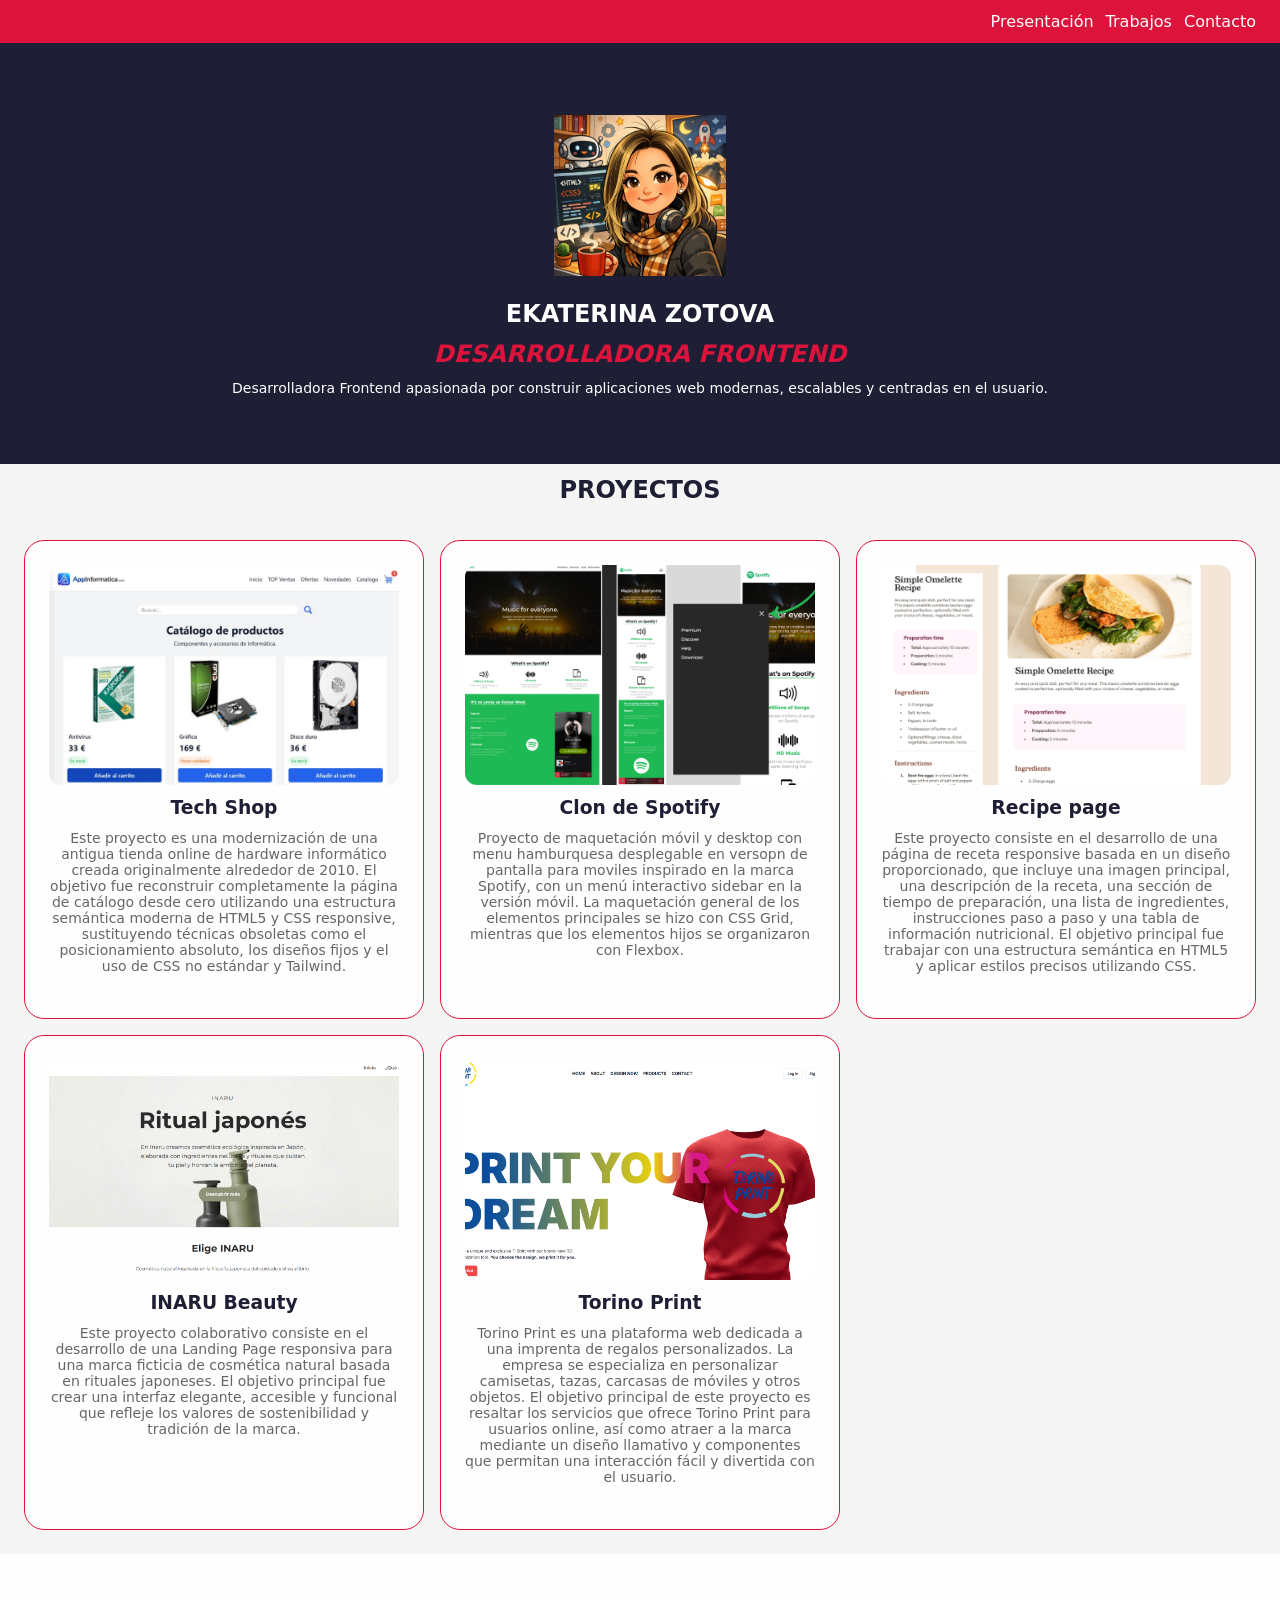
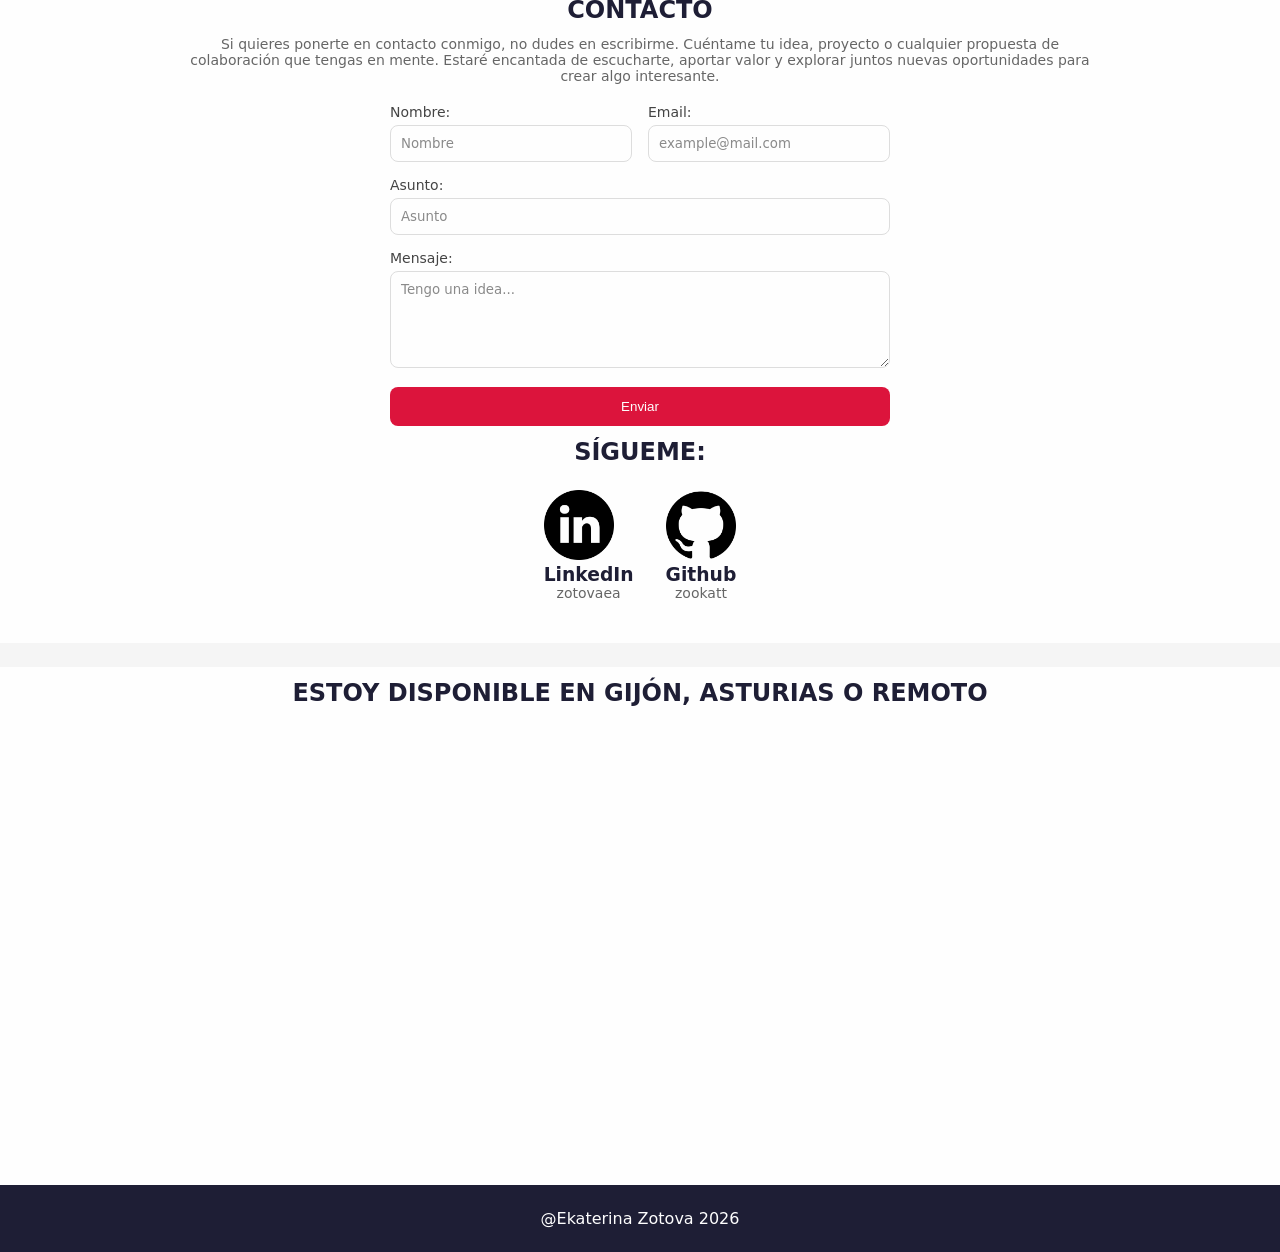
<file: index.html>
<!doctype html>
<html>
  <head>
    <meta name="description" content="Portfolio ejercicio." />
    <meta name="viewport" content="width=device-width, initial-scale=1" />
    <link rel="stylesheet" href="./style.css" />
    <link rel="icon" type="image/png" href="./assets/fav_zookatt.PNG" />
    <title>Portfolio Nombre alumno</title>
  </head>
  <body>
    <!-- START NAV -->
    <nav>
      <ul>
        <li><a href="#presentacion">Presentación</a></li>
        <li><a href="#trabajos">Trabajos</a></li>
        <li><a href="#contacto">Contacto</a></li>
      </ul>
    </nav>
    <!-- END NAV -->
    <!-- START WELCOME SECTION -->
    <section id="presentacion">
      <div class="hero">
        <img
          src="./assets/fav_zookatt.PNG"
          alt="Imaden de zookatt"
          id="zookatt"
        />
        <h1>Ekaterina Zotova</h1>
        <h2>Desarrolladora Frontend</h2>
        <p>
          Desarrolladora Frontend apasionada por construir aplicaciones web
          modernas, escalables y centradas en el usuario.
        </p>
      </div>
      <!-- <h3>Me especializo en:</h3>
      <ul>
        <li>Ecosistemas de React y Next.js</li>
        <li>TypeScript y JavaScript moderno</li>
        <li>Interfaces limpias con Tailwind CSS</li>
        <li>Testing y calidad de código</li>
        <li>Integración con la nube (AWS y Firebase)</li>
      </ul>

      <p>
        Me importa el rendimiento, la arquitectura reutilizable, el código
        mantenible y la mejora continua. Actualmente estoy ampliando mis
        habilidades a través del programa de Diseño, Desarrollo y Publicación
        Web en Factoría F5.
      </p> -->
    </section>
    <!-- END WELCOME SECTION -->
    <!-- START PROJECTS SECTION -->
    <section id="trabajos">
      <h2>Proyectos</h2>
      <div class="proyectos">
        <article>
          <a href="https://github.com/zookatt/tech-shop"
            ><img
              src="./assets/projects/tech-shop.jpg"
              alt="Tech Shop — Modernización de una tienda online"
            />
            <h3>Tech Shop</h3>
            <p>
              Este proyecto es una modernización de una antigua tienda online de
              hardware informático creada originalmente alrededor de 2010. El
              objetivo fue reconstruir completamente la página de catálogo desde
              cero utilizando una estructura semántica moderna de HTML5 y CSS
              responsive, sustituyendo técnicas obsoletas como el
              posicionamiento absoluto, los diseños fijos y el uso de CSS no
              estándar y Tailwind.
            </p></a
          >
        </article>
        <article>
          <a href="https://github.com/zookatt/clon-spotify"
            ><img src="./assets/projects/spotify.png" alt="Clon de Spotify" />
            <h3>Clon de Spotify</h3>
            <p>
              Proyecto de maquetación móvil y desktop con menu hamburquesa
              desplegable en versopn de pantalla para moviles inspirado en la
              marca Spotify, con un menú interactivo sidebar en la versión
              móvil. La maquetación general de los elementos principales se hizo
              con CSS Grid, mientras que los elementos hijos se organizaron con
              Flexbox.
            </p></a
          >
        </article>
        <article>
          <a href="https://github.com/zookatt/recipe-page"
            ><img
              src="./assets/projects/recipe.png"
              alt="Recipe page challenge"
            />
            <h3>Recipe page</h3>
            <p>
              Este proyecto consiste en el desarrollo de una página de receta
              responsive basada en un diseño proporcionado, que incluye una
              imagen principal, una descripción de la receta, una sección de
              tiempo de preparación, una lista de ingredientes, instrucciones
              paso a paso y una tabla de información nutricional. El objetivo
              principal fue trabajar con una estructura semántica en HTML5 y
              aplicar estilos precisos utilizando CSS.
            </p></a
          >
        </article>
        <article>
          <a href="https://github.com/ruddycruzc/start-up-A"
            ><img src="./assets/projects/inaru.png" alt="INARU Beauty" />
            <h3>INARU Beauty</h3>
            <p>
              Este proyecto colaborativo consiste en el desarrollo de una
              Landing Page responsiva para una marca ficticia de cosmética
              natural basada en rituales japoneses. El objetivo principal fue
              crear una interfaz elegante, accesible y funcional que refleje los
              valores de sostenibilidad y tradición de la marca.
            </p></a
          >
        </article>
        <article>
          <a href="https://github.com/zookatt/S.9-Proyecto"
            ><img src="./assets/projects/torino.png" alt="Torino print" />
            <h3>Torino Print</h3>
            <p>
              Torino Print es una plataforma web dedicada a una imprenta de
              regalos personalizados. La empresa se especializa en personalizar
              camisetas, tazas, carcasas de móviles y otros objetos. El objetivo
              principal de este proyecto es resaltar los servicios que ofrece
              Torino Print para usuarios online, así como atraer a la marca
              mediante un diseño llamativo y componentes que permitan una
              interacción fácil y divertida con el usuario.
            </p></a
          >
        </article>
      </div>
    </section>
    <!-- END PROJECTS SECTION -->
    <!-- START CONTACT SECTION -->
    <section id="contacto">
      <div class="container-form">
        <h2>Contacto</h2>
        <p class="contact-description">
          Si quieres ponerte en contacto conmigo, no dudes en escribirme.
          Cuéntame tu idea, proyecto o cualquier propuesta de colaboración que
          tengas en mente. Estaré encantada de escucharte, aportar valor y
          explorar juntos nuevas oportunidades para crear algo interesante.
        </p>
        <form action="#" method="post">
          <div class="form-row">
            <div class="form-field">
              <label for="nombre">Nombre:</label>
              <input
                type="text"
                id="nombre"
                name="nombre"
                minlength="2"
                maxlength="10"
                placeholder="Nombre"
                required
              />
            </div>

            <div class="form-field">
              <label for="email">Email:</label>
              <input
                type="email"
                id="email"
                name="email"
                placeholder="example@mail.com"
                required
              />
            </div>
          </div>

          <div class="form-field">
            <label for="asunto">Asunto:</label>
            <input
              type="text"
              id="asunto"
              name="asunto"
              minlength="4"
              maxlength="60"
              placeholder="Asunto"
              required
            />
          </div>

          <div class="form-field">
            <label for="mensaje">Mensaje:</label>
            <textarea
              id="mensaje"
              name="mensaje"
              rows="5"
              placeholder="Tengo una idea..."
              required
            ></textarea>
          </div>

          <button type="submit">Enviar</button>
        </form>
        <h2>Sígueme:</h2>
        <div class="rrss">
          <article>
            <a href="https://www.linkedin.com/in/zotovaea/">
              <img
                src="./assets/linkedin.png"
                alt="Linkedin Logo"
                id="linkedin"
              />
              <h3>LinkedIn</h3>
              <p>zotovaea</p></a
            >
          </article>
          <article>
            <a href="https://github.com/zookatt">
              <img src="./assets/github.png" alt="Github Logo" id="github" />
              <h3>Github</h3>
              <p>zookatt</p></a
            >
          </article>
        </div>
      </div>

      <div class="map">
        <h2>Estoy disponible en Gijón, Asturias o Remoto</h2>
        <iframe
          src="https://www.google.com/maps/embed?pb=!1m18!1m12!1m3!1d46281.63842436949!2d-5.70965400100262!3d43.53148328144494!2m3!1f0!2f0!3f0!3m2!1i1024!2i768!4f13.1!3m3!1m2!1s0xd367c66cbf494bf%3A0xbd06d207048d3536!2sGij%C3%B3n%2C%20Asturias!5e0!3m2!1ses!2ses!4v1775550826451!5m2!1ses!2ses"
          width="100%"
          height="450"
          style="border: 0"
          allowfullscreen=""
          loading="lazy"
          referrerpolicy="no-referrer-when-downgrade"
        ></iframe>
      </div>
    </section>
    <!-- END CONTACT SECTION -->
    <!-- START FOOTER SECTION -->
    <footer><figcaption>@Ekaterina Zotova 2026</figcaption></footer>
    <!-- END FOOTER SECTION -->
  </body>
</html>
</file>
<file: style.css>
*,
*::before,
*::after {
  box-sizing: border-box;
  margin: 0;
  padding: 0;
}

:root {
  --primary: #1e1e35;
  --secondary: crimson;
  --white: #fefefe;
  --light-bg: #f5f5f5;
  --text-muted: #666;
  --label: #444;
  --border: #ddd;
  --focus: #999;
  --button-hover: #444;
}

body {
  font-family:
    system-ui,
    -apple-system,
    BlinkMacSystemFont,
    "Segoe UI",
    Roboto,
    Oxygen,
    Ubuntu,
    Cantarell,
    "Open Sans",
    "Helvetica Neue",
    sans-serif;
  background-color: var(--light-bg);
}

h1 {
  color: var(--white);
  text-align: center;
  text-transform: uppercase;
}

h2 {
  margin: 12px;
  color: var(--primary);
  font-size: x-large;
  text-align: center;
  text-transform: uppercase;
}

p {
  margin-bottom: 20px;
  color: var(--text-muted);
  font-size: 14px;
  text-align: center;
}

label {
  font-size: 14px;
  color: var(--label);
}

nav {
  position: sticky;
  top: 0;
  left: 0;
  z-index: 10;
  width: 100%;
}

nav ul {
  display: flex;
  justify-content: flex-end;
  gap: 12px;
  padding: 12px 24px;
  background-color: var(--secondary);
}

nav ul li {
  list-style: none;
}

nav ul li a {
  color: var(--white);
  text-decoration: none;
  transition: color 0.3s ease;
}

nav ul li a:hover {
  color: var(--primary);
}

.hero {
  padding: 48px;
  background-color: var(--primary);
}

#zookatt {
  display: block;
  width: 220px;
  max-width: 100%;
  height: auto;
  margin: 0 auto;
  padding: 24px;
}

.hero h2 {
  color: var(--secondary);
  font-style: italic;
}

.hero p {
  color: var(--white);
}

.proyectos {
  display: grid;
  grid-template-columns: 1fr;
  gap: 1rem;
  padding: 24px;
}

.proyectos article {
  padding: 24px;
  border: 1px solid var(--secondary);
  border-radius: 20px;
  background-color: var(--white);
}

.proyectos article a {
  color: var(--primary);
  text-align: center;
  text-decoration: none;
}

.proyectos article h3 {
  margin: 12px;
}

.proyectos article img {
  display: block;
  width: 100%;
  height: 220px;
  border-radius: 12px;
  object-fit: cover;
  object-position: top;
}

.container-form {
  display: flex;
  flex-direction: column;
  align-items: center;
  margin: 0 auto;
  padding: 30px;
  background-color: var(--white);
}

.contact-description {
  width: 100%;
  max-width: 900px;
}

form {
  width: 100%;
  max-width: 500px;
}

.form-row {
  display: flex;
  gap: 16px;
}

.form-field {
  width: 100%;
}

.form-field label {
  display: block;
  margin-bottom: 5px;
}

input,
textarea {
  width: 100%;
  padding: 10px;
  margin-bottom: 15px;
  border: 1px solid var(--border);
  border-radius: 8px;
  background-color: var(--white);
  color: var(--primary);
  transition: border-color 0.3s;
  font-family:
    system-ui,
    -apple-system,
    BlinkMacSystemFont,
    "Segoe UI",
    Roboto,
    Oxygen,
    Ubuntu,
    Cantarell,
    "Open Sans",
    "Helvetica Neue",
    sans-serif;
}

input::-webkit-input-placeholder,
textarea::-webkit-input-placeholder {
  color: #8a8a8a;
  opacity: 1;
}

input::-moz-placeholder,
textarea::-moz-placeholder {
  color: #8a8a8a;
  opacity: 1;
}

input:-ms-input-placeholder,
textarea:-ms-input-placeholder {
  color: #8a8a8a;
}

input:focus,
textarea:focus {
  outline: none;
  border-color: var(--focus);
}

button {
  width: 100%;
  padding: 12px;
  border: none;
  border-radius: 8px;
  background-color: var(--secondary);
  color: var(--white);
  cursor: pointer;
  transition: background-color 0.3s;
}

button:hover {
  background-color: var(--button-hover);
}

.rrss {
  display: flex;
  justify-content: center;
  gap: 2rem;
  margin: 12px;
}

.rrss article {
  display: flex;
  flex-direction: column;
  justify-content: center;
}

.rrss article a {
  color: var(--primary);
  text-decoration: none;
  cursor: pointer;
}

.rrss article a:hover {
  color: var(--secondary);
}

.rrss article h3 {
  text-align: center;
}

.rrss article p {
  margin-bottom: 0;
}

#linkedin,
#github {
  width: 70px;
}

.map {
  margin-top: 24px;
  background-color: var(--white);
}

.map h2 {
  padding: 12px;
}

footer {
  padding: 24px;
  background-color: var(--primary);
  text-align: center;
}

figcaption {
  color: var(--white);
}

@media (min-width: 768px) {
  .proyectos {
    grid-template-columns: repeat(2, 1fr);
  }
}

@media (min-width: 1200px) {
  .proyectos {
    grid-template-columns: repeat(3, 1fr);
  }
}

@media (max-width: 560px) {
  .container-form {
    padding: 24px 16px;
  }

  .form-row {
    flex-direction: column;
    gap: 0;
  }

  .rrss {
    gap: 1rem;
  }

  #zookatt {
    width: 160px;
    padding: 16px;
  }

  .proyectos article img {
    height: auto;
  }
}
</file>
